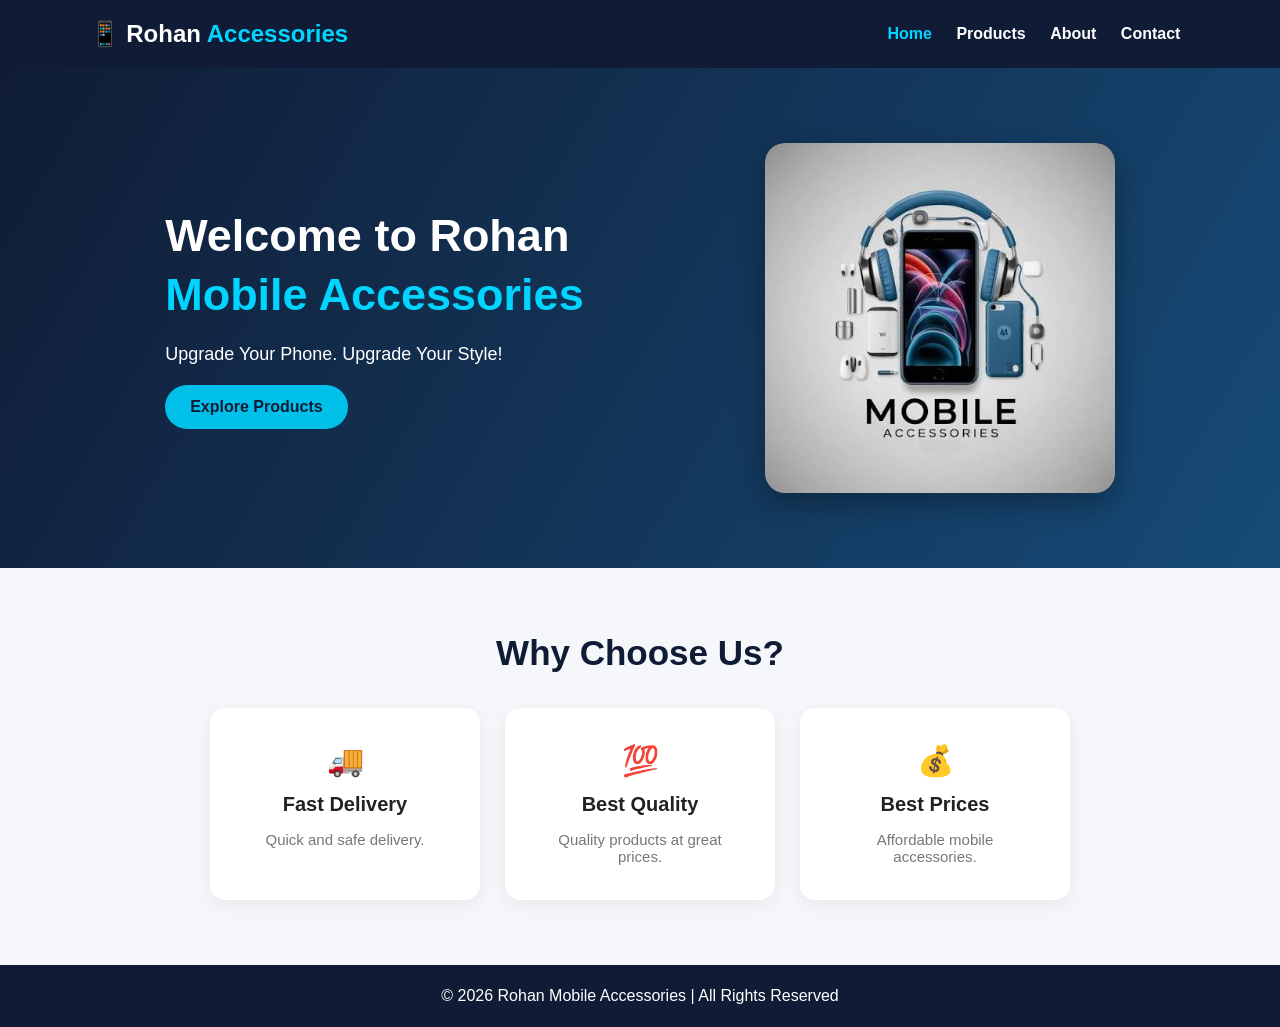
<file: index.html>
<!DOCTYPE html>
<html lang="en">
<head>
    <meta charset="UTF-8">
    <meta name="viewport" content="width=device-width, initial-scale=1.0">
    <title>Rohan Mobile Accessories</title>
    <link rel="stylesheet" href="style.css">
</head>
<body>

<header>
    <h2>📱 Rohan <span>Accessories</span></h2>
    <nav>
        <a href="index.html">Home</a>
        <a href="products.html">Products</a>
        <a href="about.html">About</a>
        <a href="contact.html">Contact</a>
    </nav>
</header>

<section class="hero">
    <div class="hero-content">
        <h1>Welcome to Rohan<br><span>Mobile Accessories</span></h1>
        <p>Upgrade Your Phone. Upgrade Your Style!</p>
        <a href="products.html" class="btn">Explore Products</a>
    </div>
    <img src="img1.jpg"
         alt="Mobile accessories">
</section>

<section class="features">
    <h2>Why Choose Us?</h2>
    <div class="cards">
        <div class="card">🚚<h3>Fast Delivery</h3><p>Quick and safe delivery.</p></div>
        <div class="card">💯<h3>Best Quality</h3><p>Quality products at great prices.</p></div>
        <div class="card">💰<h3>Best Prices</h3><p>Affordable mobile accessories.</p></div>
    </div>
</section>

<footer>
    <p>© 2026 Rohan Mobile Accessories | All Rights Reserved</p>
</footer>

<script src="script.js"></script>
</body>
</html>
</file>
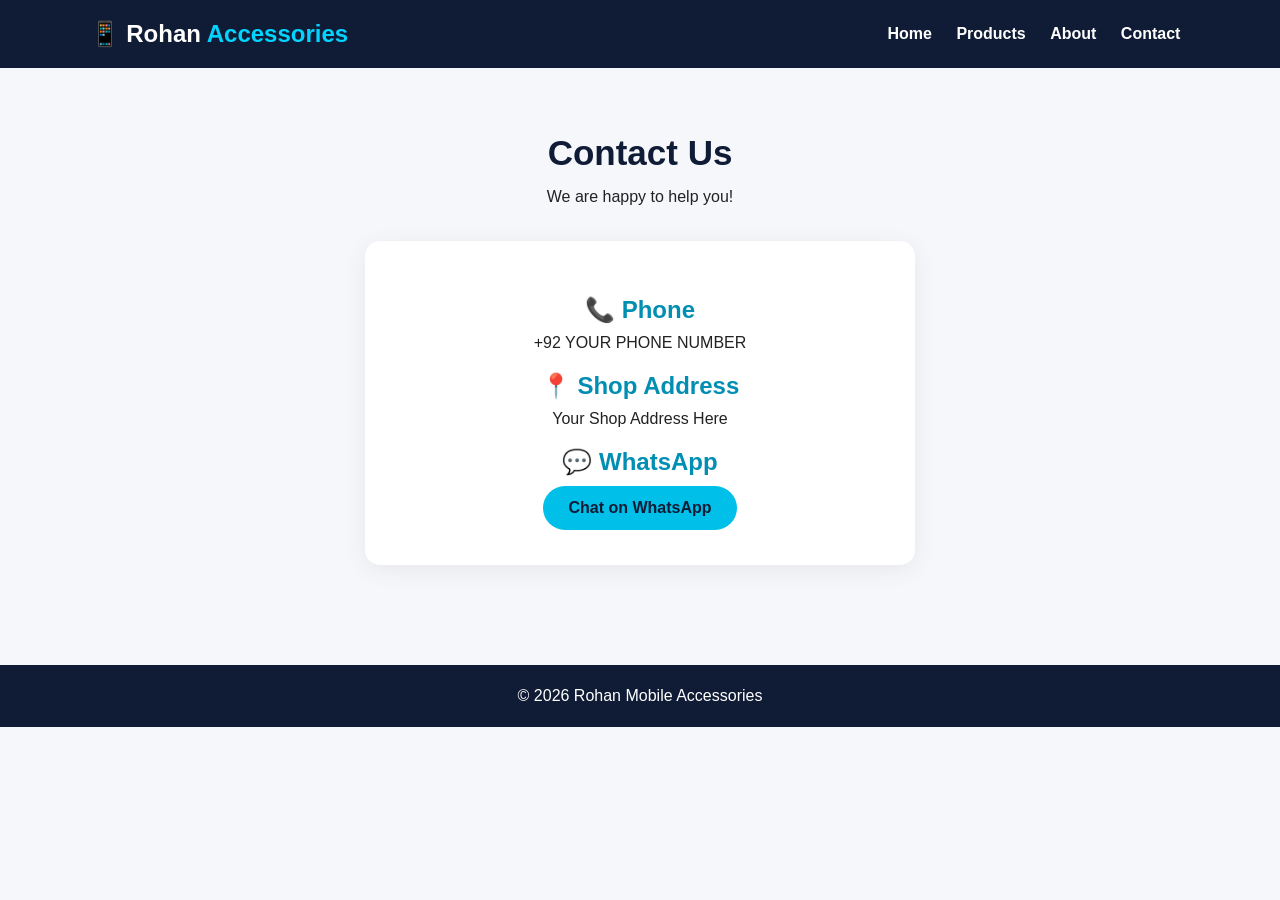
<file: contact.html>
<!DOCTYPE html>
<html lang="en">
<head>
    <meta charset="UTF-8">
    <meta name="viewport" content="width=device-width, initial-scale=1.0">
    <title>Contact Us - Rohan</title>
    <link rel="stylesheet" href="style.css">
</head>
<body>

<header>
    <h2>📱 Rohan <span>Accessories</span></h2>
    <nav>
        <a href="index.html">Home</a>
        <a href="products.html">Products</a>
        <a href="about.html">About</a>
        <a href="contact.html">Contact</a>
    </nav>
</header>

<section class="contact">
    <h1>Contact Us</h1>
    <p>We are happy to help you!</p>

    <div class="contact-box">
        <h2>📞 Phone</h2>
        <p>+92 YOUR PHONE NUMBER</p>

        <h2>📍 Shop Address</h2>
        <p>Your Shop Address Here</p>

        <h2>💬 WhatsApp</h2>
        <a class="btn" href="https://wa.me/923001234567">
            Chat on WhatsApp
        </a>
    </div>
</section>

<footer>
    <p>© 2026 Rohan Mobile Accessories</p>
</footer>

</body>
</html>
</file>
<file: style.css>
* {
    margin: 0;
    padding: 0;
    box-sizing: border-box;
    font-family: Arial, sans-serif;
}

body {
    background: #f5f7fb;
    color: #222;
}

header {
    background: #101c35;
    color: white;
    padding: 20px 7%;
    display: flex;
    justify-content: space-between;
    align-items: center;
    flex-wrap: wrap;
    gap: 15px;
}

header h2 span {
    color: #00d4ff;
}

nav a {
    color: white;
    text-decoration: none;
    margin: 0 10px;
    font-weight: bold;
    transition: .3s;
}

nav a:hover {
    color: #00d4ff;
}

.hero {
    min-height: 500px;
    background: linear-gradient(120deg, #101c35, #164b78);
    color: white;
    display: flex;
    align-items: center;
    justify-content: space-around;
    padding: 50px 7%;
    flex-wrap: wrap;
    gap: 30px;
}

.hero-content h1 {
    font-size: 45px;
    line-height: 1.3;
}

.hero-content h1 span {
    color: #00d4ff;
}

.hero-content p {
    margin: 20px 0;
    font-size: 18px;
}

.hero img {
    width: 350px;
    max-width: 100%;
    border-radius: 20px;
    box-shadow: 0 10px 30px #0005;
}

.btn {
    display: inline-block;
    background: #00bfe8;
    color: #101c35;
    padding: 13px 25px;
    text-decoration: none;
    border-radius: 30px;
    font-weight: bold;
    border: none;
    cursor: pointer;
    transition: .3s;
}

.btn:hover {
    background: white;
    transform: translateY(-4px);
}

.features, .products, .about, .contact {
    padding: 65px 7%;
    text-align: center;
}

.features h2, .products h1, .about h1, .contact h1 {
    font-size: 35px;
    color: #101c35;
    margin-bottom: 15px;
}

.cards {
    display: flex;
    justify-content: center;
    gap: 25px;
    flex-wrap: wrap;
    margin-top: 35px;
}

.card {
    background: white;
    padding: 35px;
    width: 270px;
    border-radius: 15px;
    font-size: 30px;
    box-shadow: 0 5px 20px #0001;
    transition: .3s;
}

.card:hover, .product-card:hover {
    transform: translateY(-10px);
    box-shadow: 0 10px 30px #0002;
}

.card h3 {
    font-size: 20px;
    margin: 15px 0;
}

.card p {
    font-size: 15px;
    color: #777;
}

.product-grid {
    display: grid;
    grid-template-columns: repeat(auto-fit, minmax(230px, 1fr));
    gap: 25px;
    margin-top: 40px;
}

.product-card {
    background: white;
    padding: 15px;
    border-radius: 15px;
    box-shadow: 0 5px 20px #0001;
    transition: .3s;
}

.product-card img {
    width: 100%;
    height: 200px;
    object-fit: cover;
    border-radius: 12px;
}

.product-card h3 {
    margin: 15px 0 8px;
    color: #101c35;
}

.product-card p {
    color: #777;
    margin-bottom: 10px;
}

.product-card h4 {
    color: #008eb3;
    margin-bottom: 10px;
}

.about img {
    width: 350px;
    max-width: 100%;
    border-radius: 15px;
    margin: 25px 0;
}

.about p {
    max-width: 700px;
    margin: 20px auto;
    line-height: 1.8;
    color: #555;
}

.contact-box {
    background: white;
    max-width: 550px;
    margin: 35px auto;
    padding: 35px;
    border-radius: 15px;
    box-shadow: 0 5px 25px #0001;
}

.contact-box h2 {
    margin: 20px 0 10px;
    color: #008eb3;
}

.contact-box p {
    margin-bottom: 15px;
}

footer {
    background: #101c35;
    color: white;
    text-align: center;
    padding: 22px;
}

@media(max-width: 768px) {
    header {
        justify-content: center;
        text-align: center;
    }

    nav a {
        display: inline-block;
        margin: 7px;
    }

    .hero {
        text-align: center;
    }

    .hero-content h1 {
        font-size: 32px;
    }

    .hero img {
        width: 280px;
    }
}
</file>
